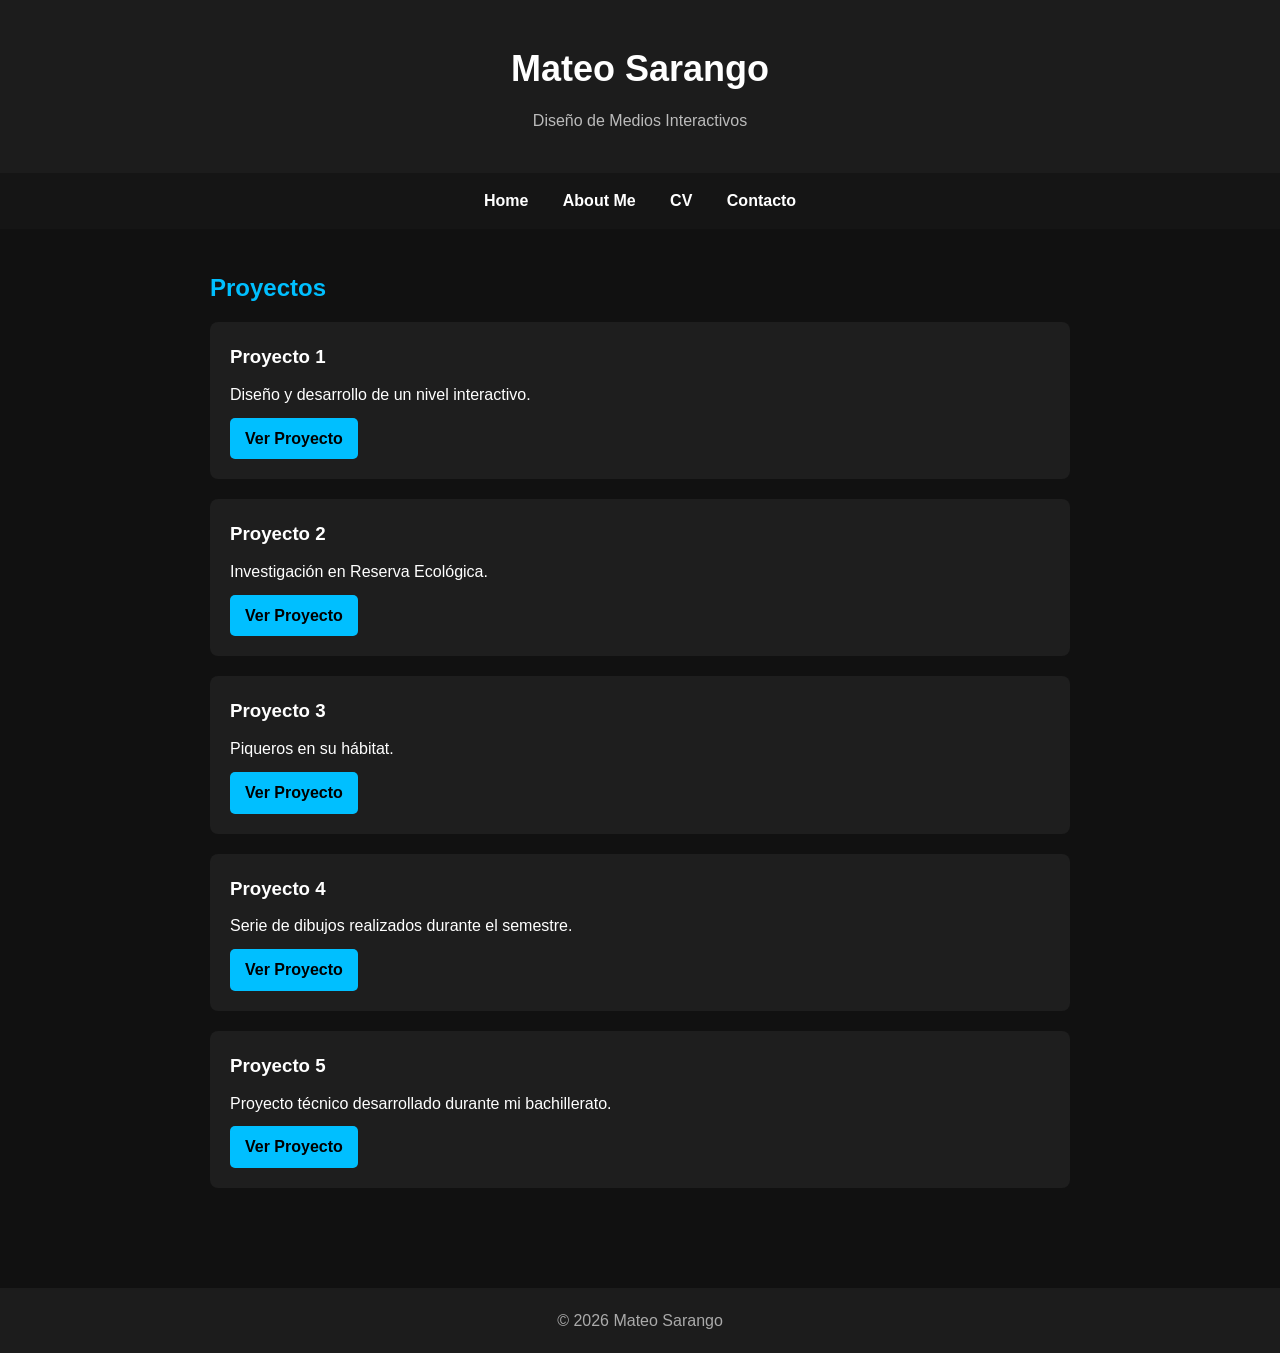
<file: index.html>
<!DOCTYPE html>
<html lang="es">
<head>
    <meta charset="UTF-8">
    <title>Mateo Sarango - Portafolio</title>
    <link rel="stylesheet" href="style_portafolio.css">

</head>
<body>

<header>
    <h1>Mateo Sarango</h1>
    <p>Diseño de Medios Interactivos</p>
</header>

<nav>
<a href="index.html">Home</a>
<a href="about.html">About Me</a>
<a href="cv.html">CV</a>
<a href="contacto.html">Contacto</a>
</nav>

<section class="contenido">
    <h2>Proyectos</h2>

    <!-- PROYECTO 1 -->
    <div class="card">
        <h3>Proyecto 1</h3>
        <p>Diseño y desarrollo de un nivel interactivo.</p>
        <a href="proyecto-unity.html" class="boton">Ver Proyecto</a>
    </div>

    <!-- PROYECTO 2 -->
    <div class="card">
        <h3>Proyecto 2</h3>
        <p>Investigación en Reserva Ecológica.</p>
        <a href="proyecto-dos.html" class="boton">Ver Proyecto</a>
    </div>

    <!-- PROYECTO 3 -->
    <div class="card">
        <h3>Proyecto 3</h3>
        <p>Piqueros en su hábitat.</p>
        <a href="proyecto-tres.html" class="boton">Ver Proyecto</a>
    </div>
    
    <!-- PROYECTO 4 -->
    <div class="card">
    <h3>Proyecto 4</h3>
    <p>Serie de dibujos realizados durante el semestre.</p>
    <a href="proyecto-cuatro.html" class="boton">Ver Proyecto</a>
    </div>

    <!-- PROYECTO 5 -->
    <div class="card">
    <h3>Proyecto 5</h3>
    <p>Proyecto técnico desarrollado durante mi bachillerato.</p>
    <a href="proyecto-cinco.html" class="boton">Ver Proyecto</a>
    </div>
    </div>

</section>

<footer>
    <p>© 2026 Mateo Sarango</p>
</footer>

</body>
</html>
</file>
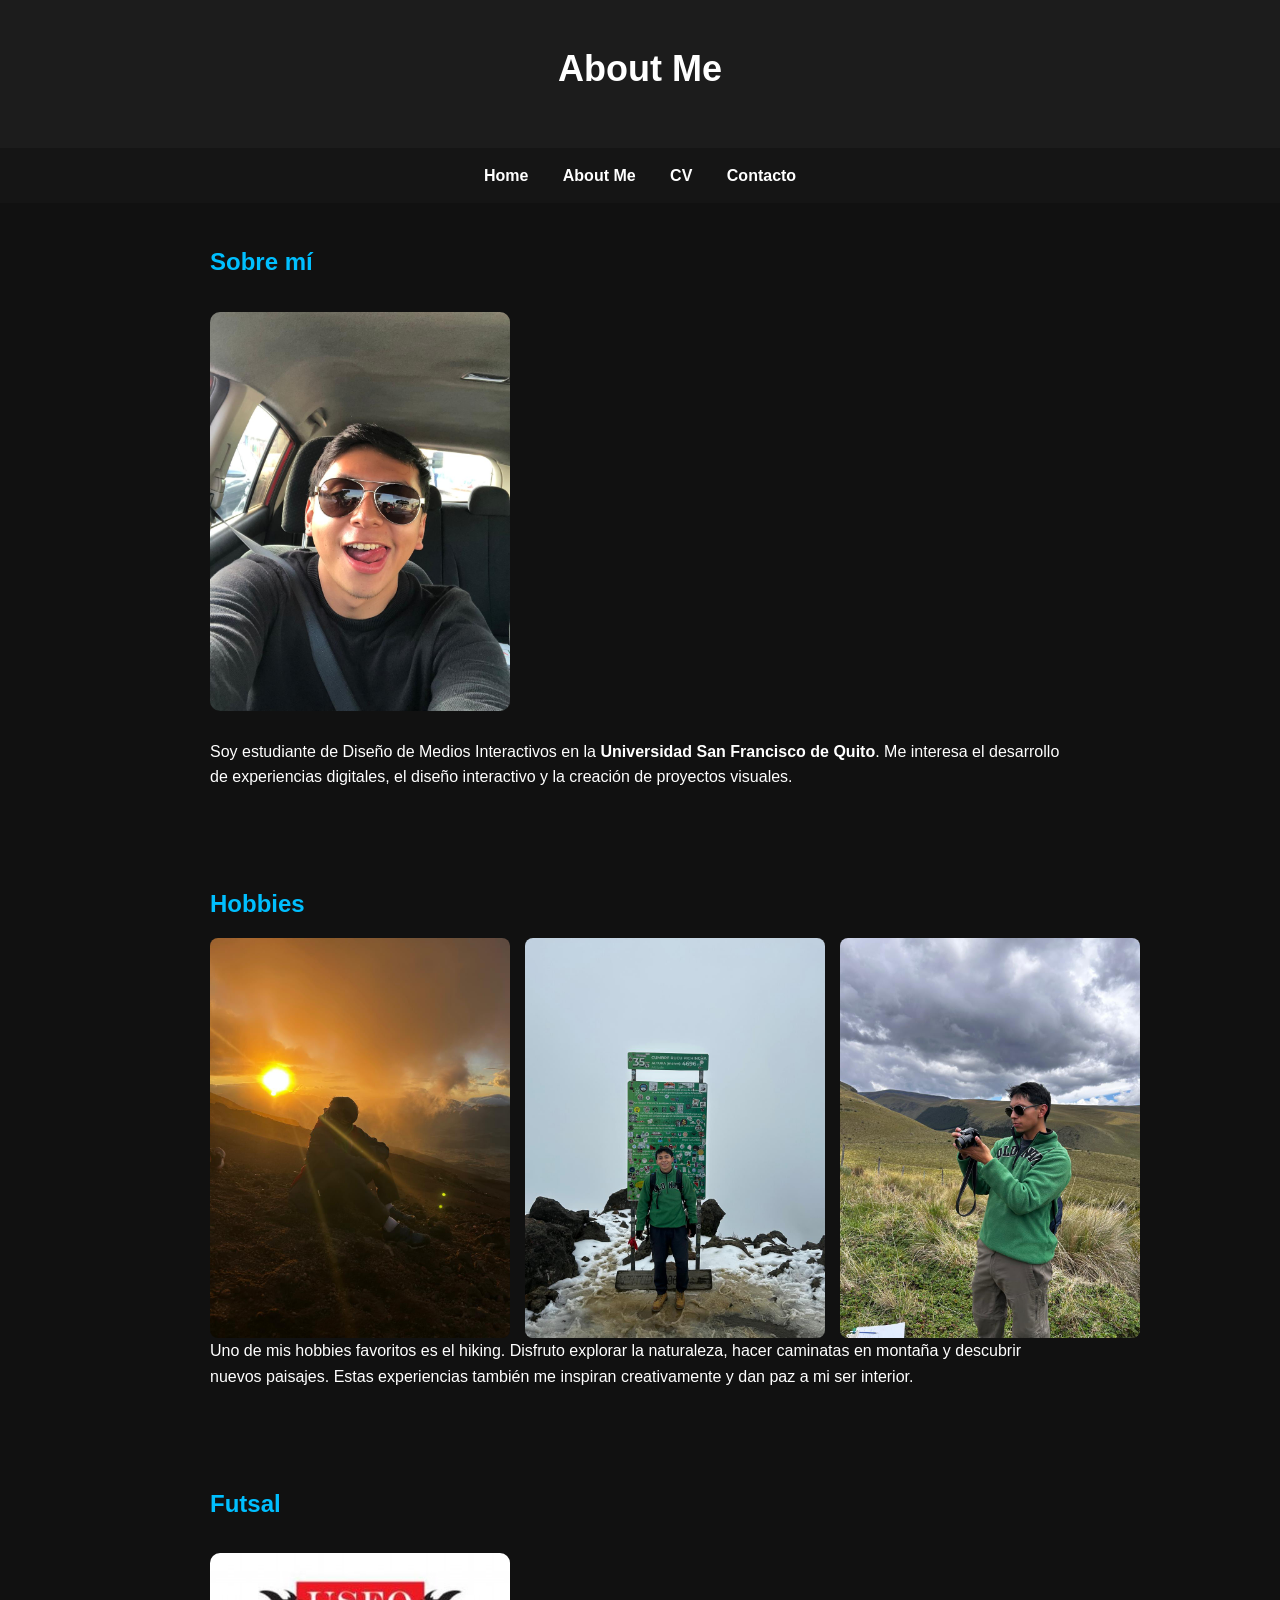
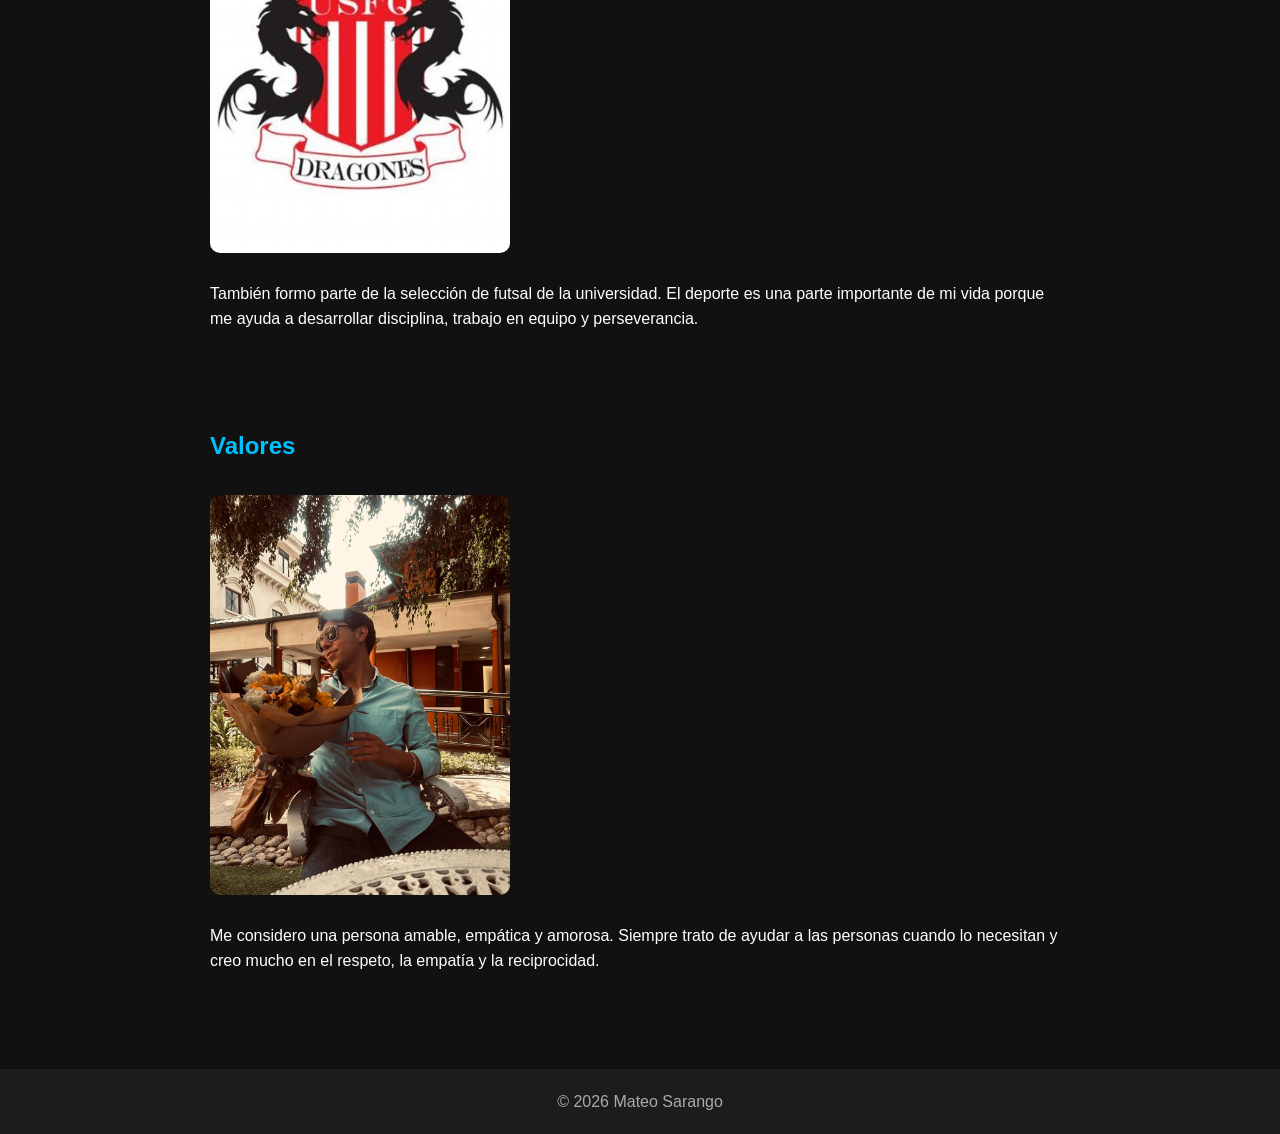
<file: about.html>
<!DOCTYPE html>
<html lang="es">
<head>
    <meta charset="UTF-8">
    <title>About Me</title>
    <link rel="stylesheet" href="style_portafolio.css">
</head>

<body>

<header>
    <h1>About Me</h1>
</header>

<nav>
<a href="index.html">Home</a>
<a href="about.html">About Me</a>
<a href="cv.html">CV</a>
<a href="contacto.html">Contacto</a>
</nav>

<section class="contenido">

    <h2>Sobre mí</h2>

    <img src="imgs/foto-mia.jpeg" alt="Foto personal" class="imagen-about">

    <p>
        Soy estudiante de Diseño de Medios Interactivos en la 
        <strong>Universidad San Francisco de Quito</strong>. 
        Me interesa el desarrollo de experiencias digitales, 
        el diseño interactivo y la creación de proyectos visuales.
    </p>

</section>


<section class="contenido">

    <h2>Hobbies</h2>
    <div class="galeria-hiking">

    <img src="imgs/hiking1.jpeg" alt="Hiking 1">
    <img src="imgs/hiking2.jpeg" alt="Hiking 2">
    <img src="imgs/hiking3.jpeg" alt="Hiking 3">
    </div>
    <p>
        Uno de mis hobbies favoritos es el hiking. Disfruto explorar 
        la naturaleza, hacer caminatas en montaña y descubrir nuevos 
        paisajes. Estas experiencias también me inspiran creativamente
        y dan paz a mi ser interior.
    </p>
</section>


<section class="contenido">

    <h2>Futsal</h2>

    <img src="imgs/futsal.jpeg" alt="Futsal" class="imagen-about">

    <p>
        También formo parte de la selección de futsal de la universidad. 
        El deporte es una parte importante de mi vida porque me ayuda a 
        desarrollar disciplina, trabajo en equipo y perseverancia.
    </p>

</section>


<section class="contenido">

    <h2>Valores</h2>

    <img src="imgs/valores.jpeg" alt="Valores personales" class="imagen-about">

    <p>
        Me considero una persona amable, empática y amorosa. 
        Siempre trato de ayudar a las personas cuando lo necesitan 
        y creo mucho en el respeto, la empatía y la reciprocidad.
    </p>

</section>


<footer>
    <p>© 2026 Mateo Sarango</p>
</footer>

</body>
</html>
</file>
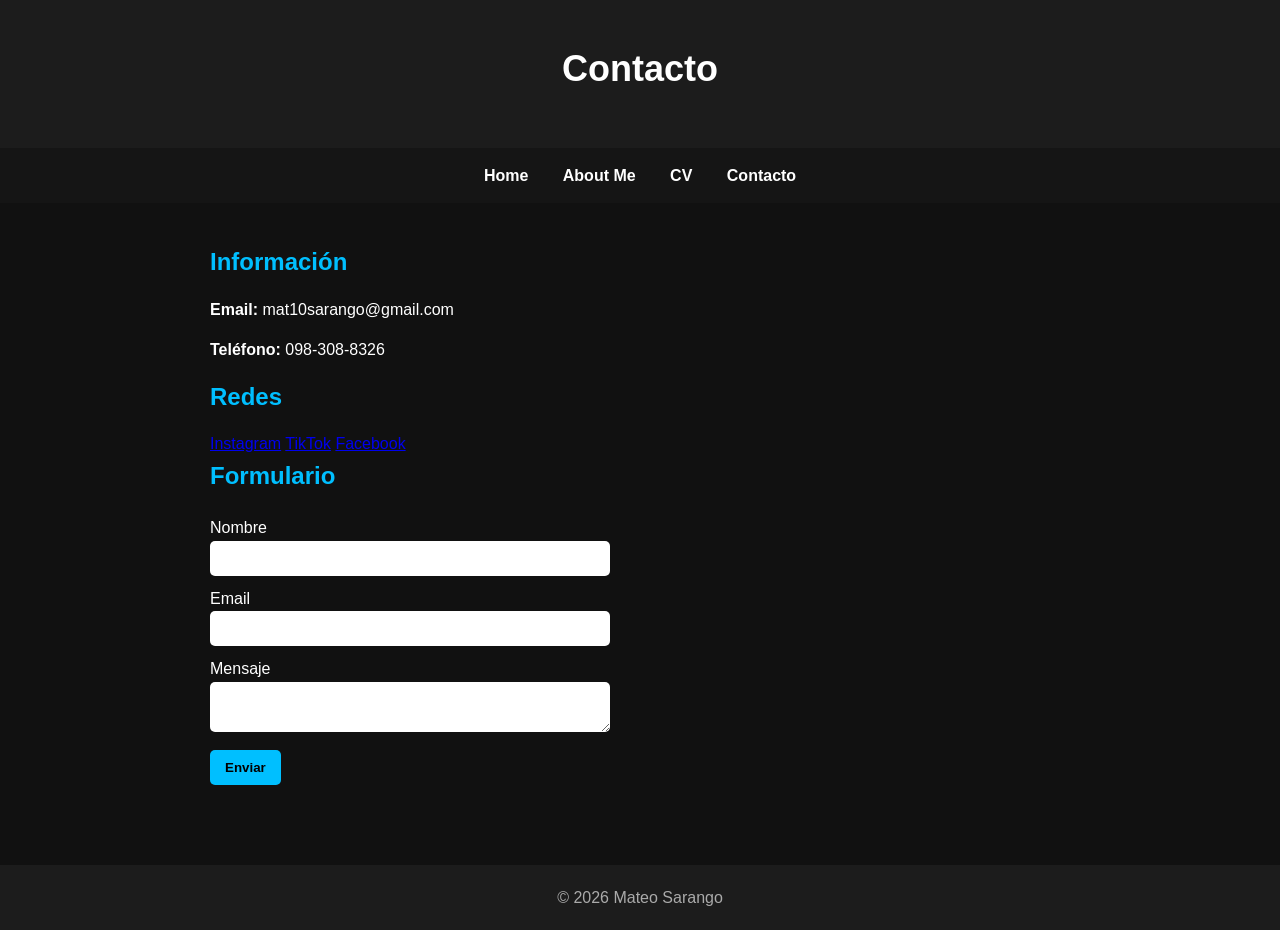
<file: contacto.html>
<!DOCTYPE html>
<html lang="es">
<head>
<meta charset="UTF-8">
<title>Contacto</title>
<link rel="stylesheet" href="style_portafolio.css">
</head>

<body>

<header>
<h1>Contacto</h1>
</header>

<nav>
<a href="index.html">Home</a>
<a href="about.html">About Me</a>
<a href="cv.html">CV</a>
<a href="contacto.html">Contacto</a>
</nav>

<section class="contenido">

<h2>Información</h2>

<p><strong>Email:</strong> mat10sarango@gmail.com</p>
<p><strong>Teléfono:</strong> 098-308-8326</p>

<h2>Redes</h2>

<a href="https://www.instagram.com/mateo_s.a.m/?hl=es">Instagram</a>
<a href="https://www.tiktok.com/@_mateo3007?lang=es">TikTok</a>
<a href="https://www.facebook.com/mateo.sarango.66198/?locale=es_LA">Facebook</a>

<h2>Formulario</h2>

<form>

<label>Nombre</label>
<input type="text">

<label>Email</label>
<input type="email">

<label>Mensaje</label>
<textarea></textarea>

<button type="submit">Enviar</button>

</form>

</section>

<footer>
<p>© 2026 Mateo Sarango</p>
</footer>

</body>
</html>
</file>
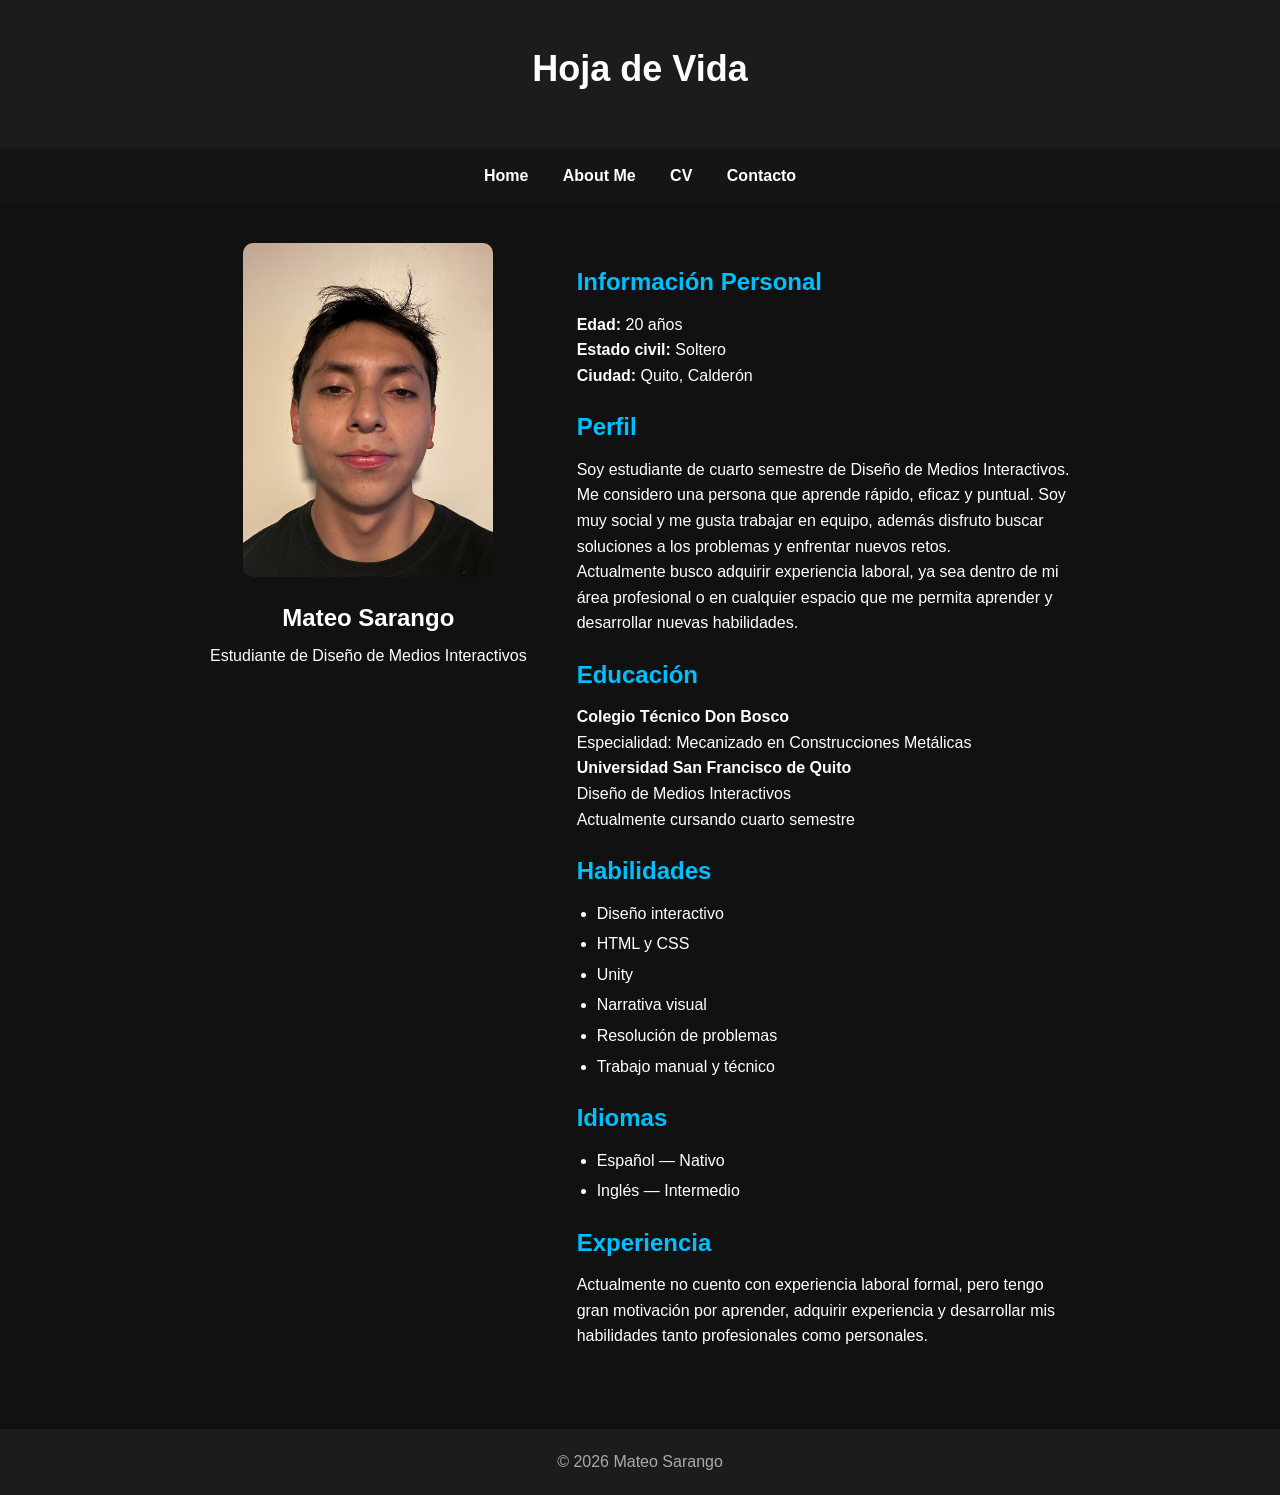
<file: cv.html>
<!DOCTYPE html>
<html lang="es">
<head>
<meta charset="UTF-8">
<title>Hoja de Vida</title>
<link rel="stylesheet" href="style_portafolio.css">
</head>

<body>

<header>
<h1>Hoja de Vida</h1>
</header>

<nav>
<a href="index.html">Home</a>
<a href="about.html">About Me</a>
<a href="cv.html">CV</a>
<a href="contacto.html">Contacto</a>
</nav>

<section class="cv-container">

<div class="cv-foto">

<img src="imgs/foto-cv2.jpeg" alt="Foto Mateo">

<h2>Mateo Sarango</h2>

<p>Estudiante de Diseño de Medios Interactivos</p>

</div>


<div class="cv-info">

<h2>Información Personal</h2>

<p><strong>Edad:</strong> 20 años</p>
<p><strong>Estado civil:</strong> Soltero</p>
<p><strong>Ciudad:</strong> Quito, Calderón</p>


<h2>Perfil</h2>

<p>
Soy estudiante de cuarto semestre de Diseño de Medios Interactivos.
Me considero una persona que aprende rápido, eficaz y puntual.
Soy muy social y me gusta trabajar en equipo, además disfruto buscar
soluciones a los problemas y enfrentar nuevos retos.
</p>

<p>
Actualmente busco adquirir experiencia laboral, ya sea dentro
de mi área profesional o en cualquier espacio que me permita
aprender y desarrollar nuevas habilidades.
</p>


<h2>Educación</h2>

<p>
<strong>Colegio Técnico Don Bosco</strong><br>
Especialidad: Mecanizado en Construcciones Metálicas
</p>

<p>
<strong>Universidad San Francisco de Quito</strong><br>
Diseño de Medios Interactivos<br>
Actualmente cursando cuarto semestre
</p>


<h2>Habilidades</h2>

<ul>
<li>Diseño interactivo</li>
<li>HTML y CSS</li>
<li>Unity</li>
<li>Narrativa visual</li>
<li>Resolución de problemas</li>
<li>Trabajo manual y técnico</li>
</ul>


<h2>Idiomas</h2>

<ul>
<li>Español — Nativo</li>
<li>Inglés — Intermedio</li>
</ul>


<h2>Experiencia</h2>

<p>
Actualmente no cuento con experiencia laboral formal,
pero tengo gran motivación por aprender, adquirir experiencia
y desarrollar mis habilidades tanto profesionales como personales.
</p>

</div>

</section>

<footer>
<p>© 2026 Mateo Sarango</p>
</footer>

</body>
</html>
</file>
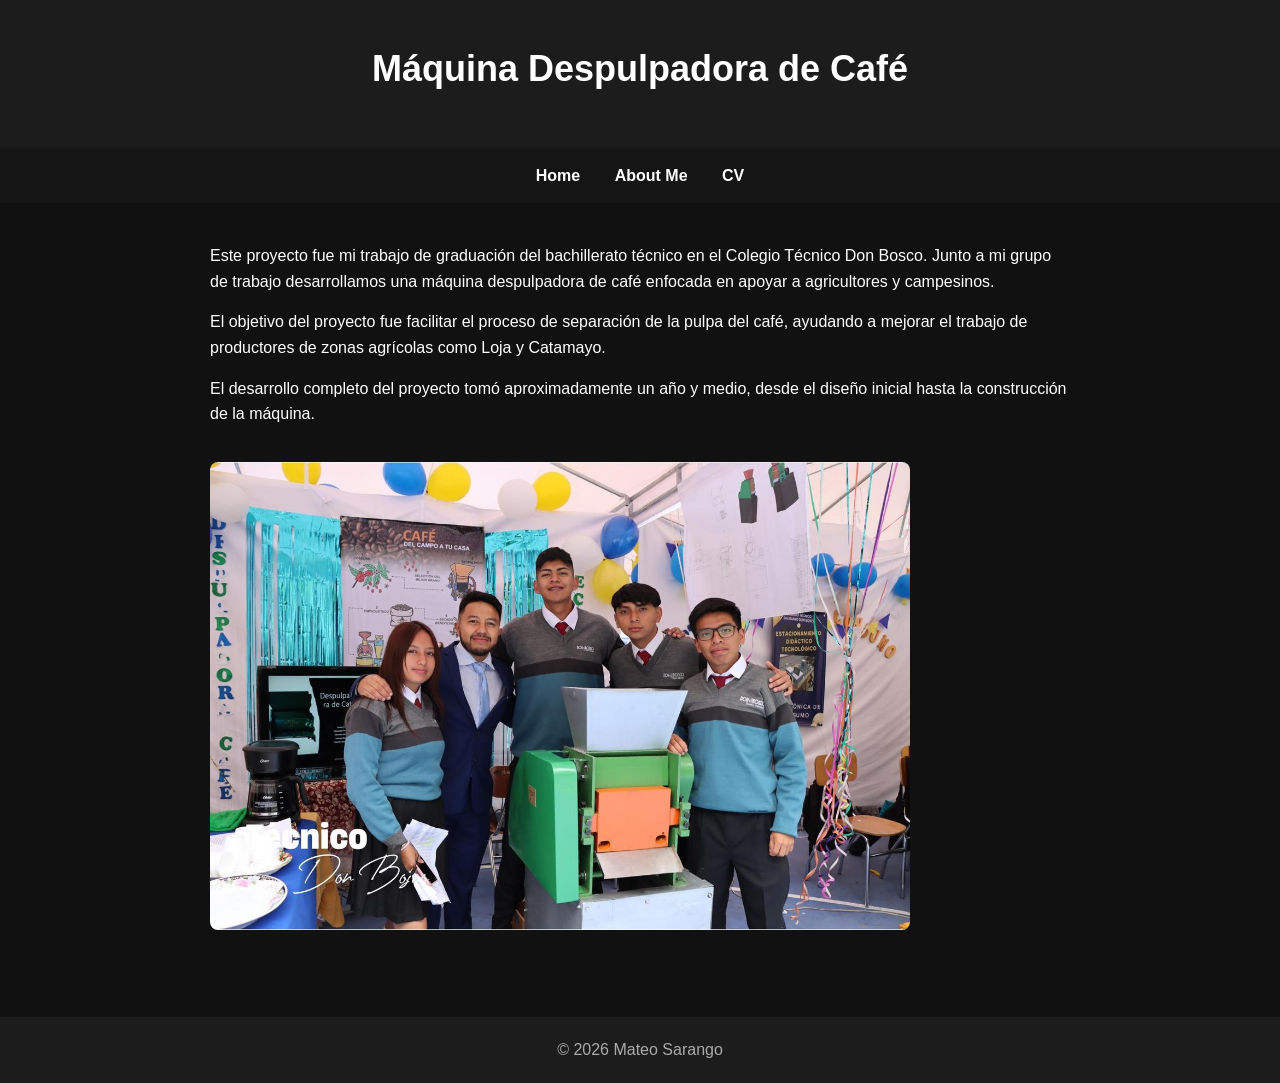
<file: proyecto-cinco.html>
<!DOCTYPE html>
<html lang="es">
<head>
<meta charset="UTF-8">
<title>Máquina Despulpadora de Café</title>
<link rel="stylesheet" href="style_portafolio.css">
</head>

<body>

<header>
<h1>Máquina Despulpadora de Café</h1>
</header>

<nav>
<a href="index.html">Home</a>
<a href="about.html">About Me</a>
<a href="cv.html">CV</a>
</nav>

<section class="contenido">

<p>
Este proyecto fue mi trabajo de graduación del bachillerato
técnico en el Colegio Técnico Don Bosco. Junto a mi grupo
de trabajo desarrollamos una máquina despulpadora de café
enfocada en apoyar a agricultores y campesinos.
</p>

<p>
El objetivo del proyecto fue facilitar el proceso de separación
de la pulpa del café, ayudando a mejorar el trabajo de
productores de zonas agrícolas como Loja y Catamayo.
</p>

<p>
El desarrollo completo del proyecto tomó aproximadamente
un año y medio, desde el diseño inicial hasta la construcción
de la máquina.
</p>

<img src="imgs/maquina.jpeg" alt="Máquina despulpadora" class="imagen-proyecto">

</section>

<footer>
<p>© 2026 Mateo Sarango</p>
</footer>

</body>
</html>
</file>
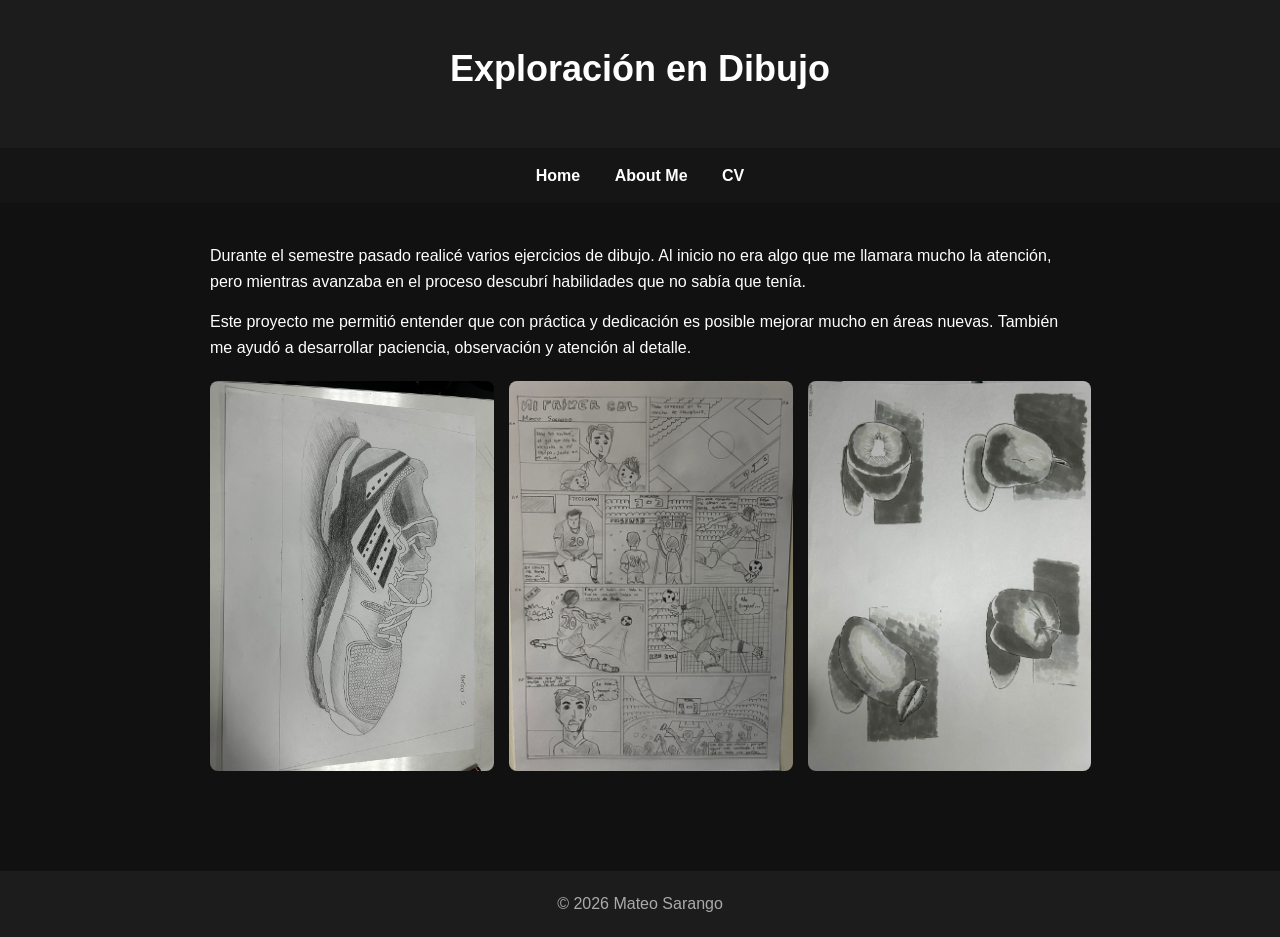
<file: proyecto-cuatro.html>
<!DOCTYPE html>
<html lang="es">
<head>
<meta charset="UTF-8">
<title>Exploración en Dibujo</title>
<link rel="stylesheet" href="style_portafolio.css">
</head>

<body>

<header>
<h1>Exploración en Dibujo</h1>
</header>

<nav>
<a href="index.html">Home</a>
<a href="about.html">About Me</a>
<a href="cv.html">CV</a>
</nav>

<section class="contenido">

<p>
Durante el semestre pasado realicé varios ejercicios de dibujo.
Al inicio no era algo que me llamara mucho la atención, pero
mientras avanzaba en el proceso descubrí habilidades que no
sabía que tenía.
</p>

<p>
Este proyecto me permitió entender que con práctica y
dedicación es posible mejorar mucho en áreas nuevas.
También me ayudó a desarrollar paciencia, observación
y atención al detalle.
</p>

<div class="galeria-proyecto">

<img src="imgs/dibujo1.jpeg" alt="Dibujo 1">
<img src="imgs/dibujo2.jpeg" alt="Dibujo 2">
<img src="imgs/dibujo3.jpeg" alt="Dibujo 3">

</div>

</section>

<footer>
<p>© 2026 Mateo Sarango</p>
</footer>

</body>
</html>
</file>
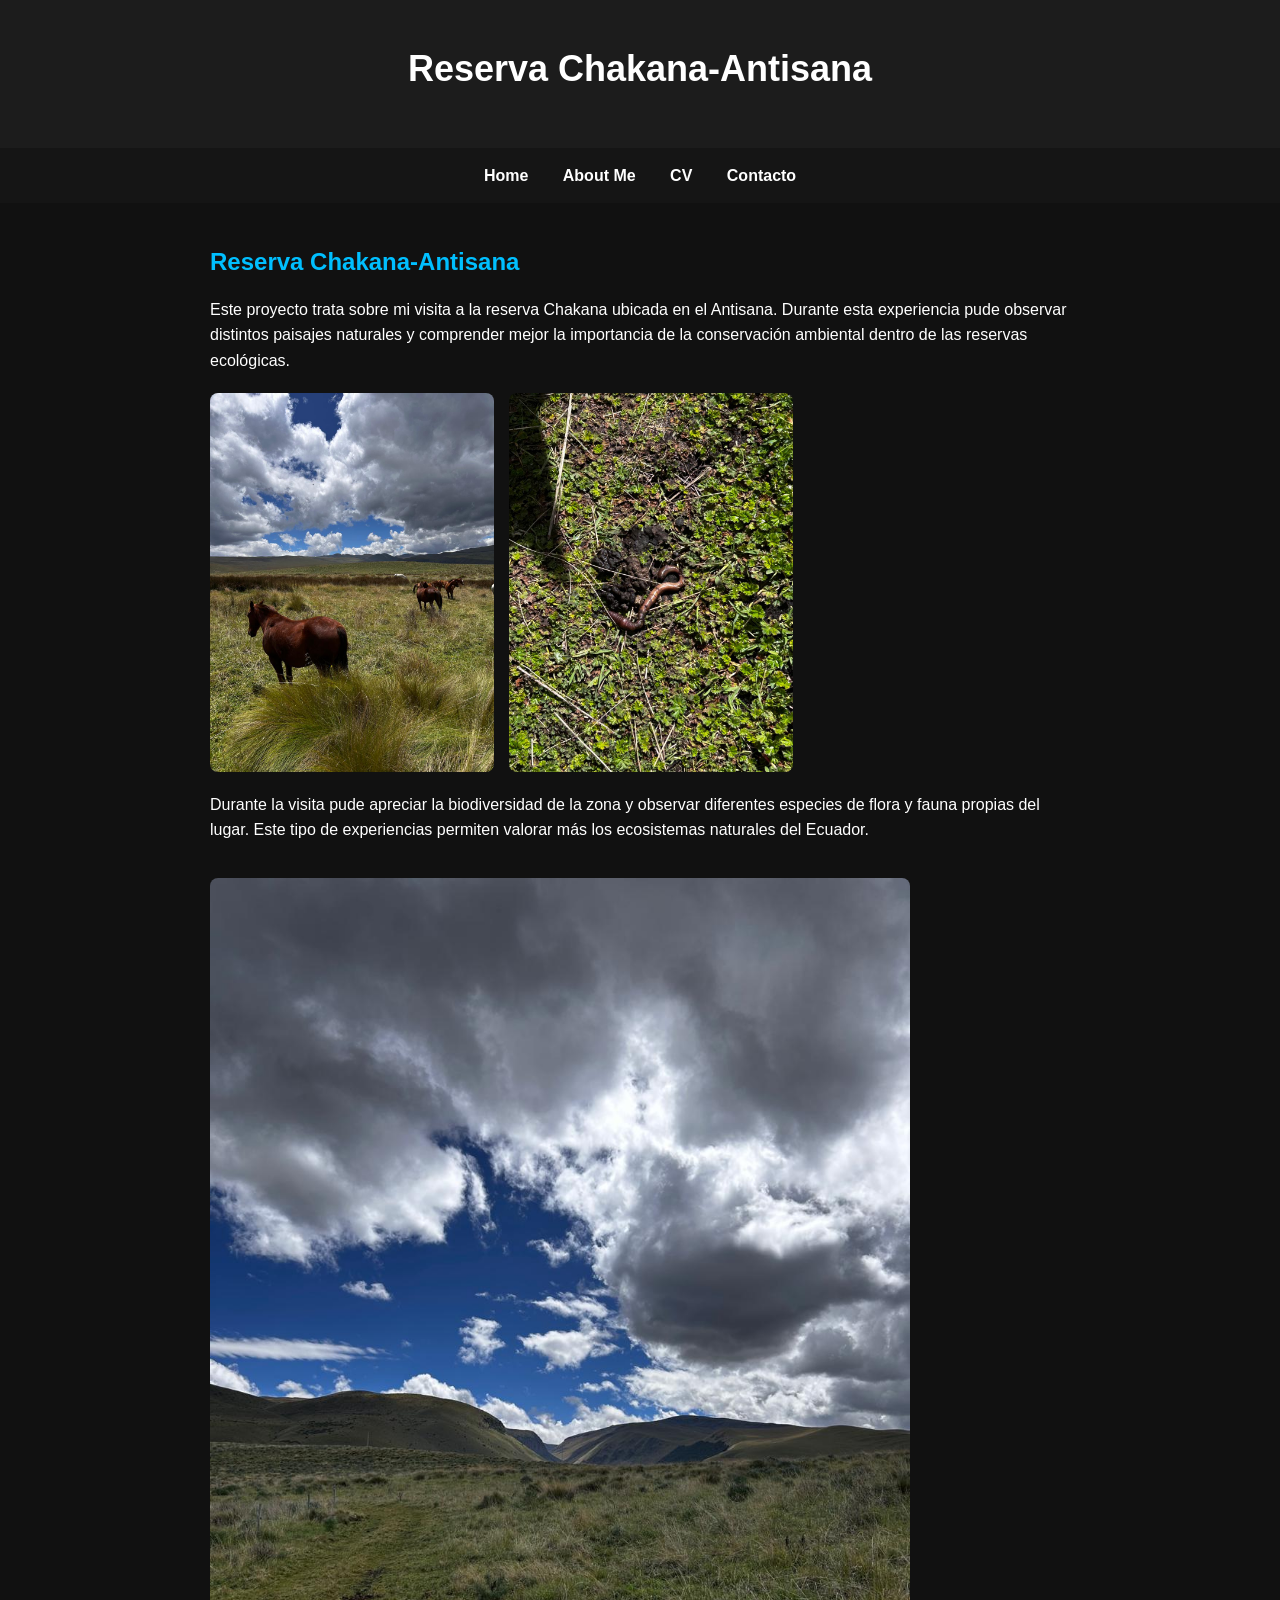
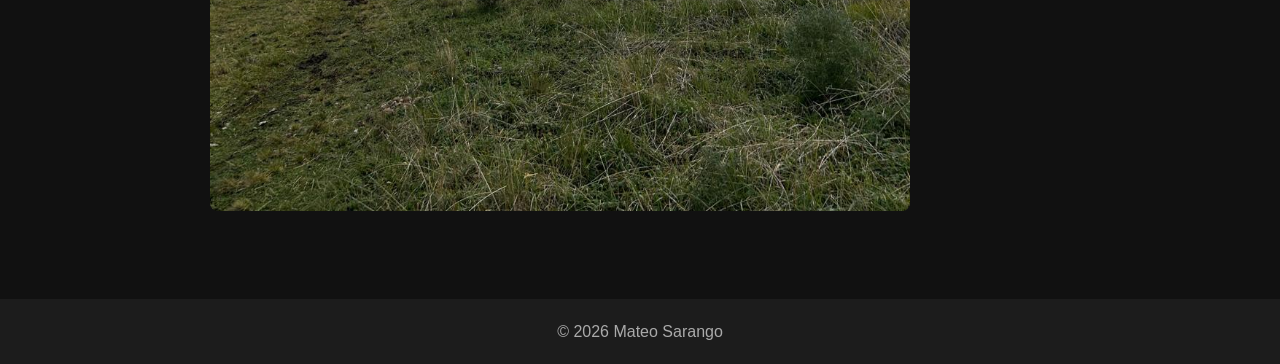
<file: proyecto-dos.html>
<!DOCTYPE html>
<html lang="es">
<head>
    <meta charset="UTF-8">
    <title>Proyecto Dos</title>
    <link rel="stylesheet" href="style_portafolio.css">
</head>
<body>

<header>
    <h1>Reserva Chakana-Antisana</h1>
</header>

<nav>
<a href="index.html">Home</a>
<a href="about.html">About Me</a>
<a href="cv.html">CV</a>
<a href="contacto.html">Contacto</a>
</nav>

<section class="contenido">

<h2>Reserva Chakana-Antisana</h2>

<p>
Este proyecto trata sobre mi visita a la reserva Chakana ubicada
en el Antisana. Durante esta experiencia pude observar distintos
paisajes naturales y comprender mejor la importancia de la
conservación ambiental dentro de las reservas ecológicas.
</p>

<div class="galeria-proyecto">
<img src="imgs/chakana1.jpeg" alt="Reserva Chakana">
<img src="imgs/chakana2.jpeg" alt="Reserva Chakana paisaje">
</div>

<p>
Durante la visita pude apreciar la biodiversidad de la zona y
observar diferentes especies de flora y fauna propias del lugar.
Este tipo de experiencias permiten valorar más los ecosistemas
naturales del Ecuador.
</p>

<img src="imgs/chakana3.jpeg" alt="Reserva Chakana" class="imagen-proyecto">

</section>

<footer>
    <p>© 2026 Mateo Sarango</p>
</footer>

</body>
</html>
</file>
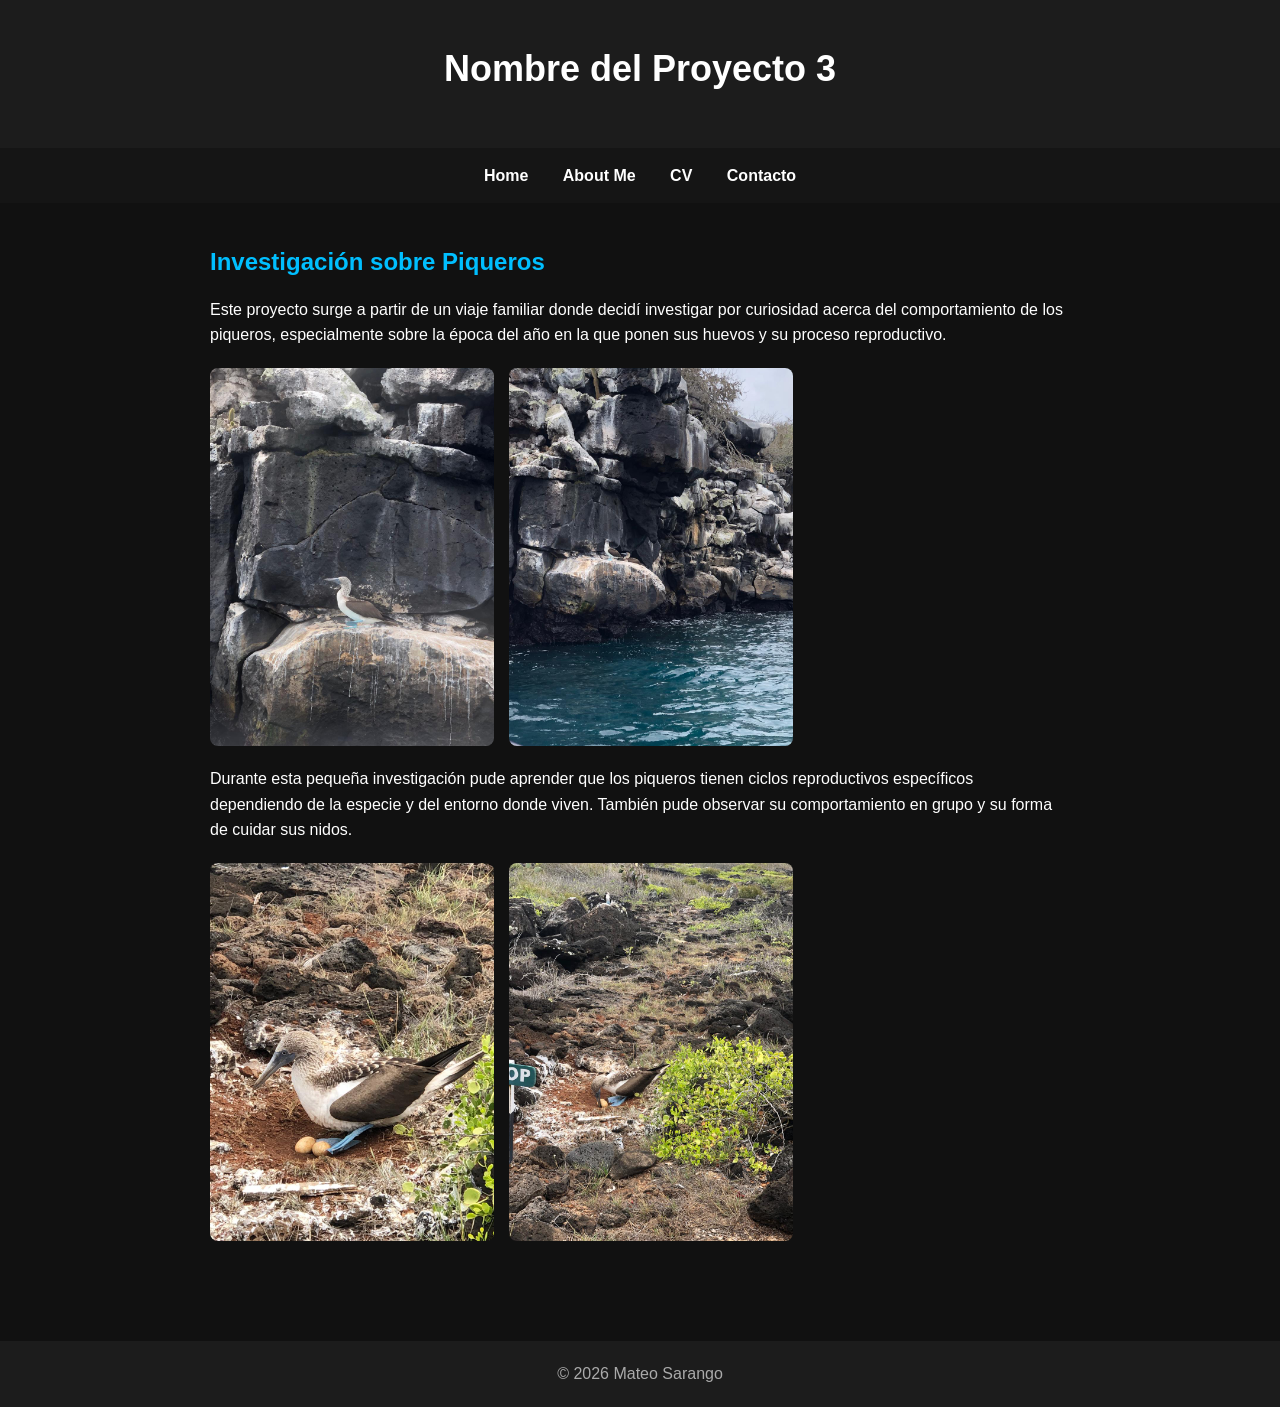
<file: proyecto-tres.html>
<!DOCTYPE html>
<html lang="es">
<head>
    <meta charset="UTF-8">
    <title>Proyecto Tres</title>
    <link rel="stylesheet" href="style_portafolio.css">
</head>
<body>

<header>
    <h1>Nombre del Proyecto 3</h1>
</header>

<nav>
<a href="index.html">Home</a>
<a href="about.html">About Me</a>
<a href="cv.html">CV</a>
<a href="contacto.html">Contacto</a>
</nav>

<section class="contenido">

<h2>Investigación sobre Piqueros</h2>

<p>
Este proyecto surge a partir de un viaje familiar donde decidí
investigar por curiosidad acerca del comportamiento de los
piqueros, especialmente sobre la época del año en la que
ponen sus huevos y su proceso reproductivo.
</p>

<div class="galeria-proyecto">
<img src="imgs/piqueros1.jpeg" alt="Piqueros">
<img src="imgs/piqueros2.jpeg" alt="Piqueros aves">
</div>

<p>
Durante esta pequeña investigación pude aprender que los
piqueros tienen ciclos reproductivos específicos dependiendo
de la especie y del entorno donde viven. También pude
observar su comportamiento en grupo y su forma de cuidar
sus nidos.
</p>

<div class="galeria-proyecto">
<img src="imgs/piqueros3.jpeg" alt="Piqueros">
<img src="imgs/piqueros4.jpeg" alt="Piqueros">
</div>

</section>

<footer>
    <p>© 2026 Mateo Sarango</p>
</footer>

</body>
</html>
</file>
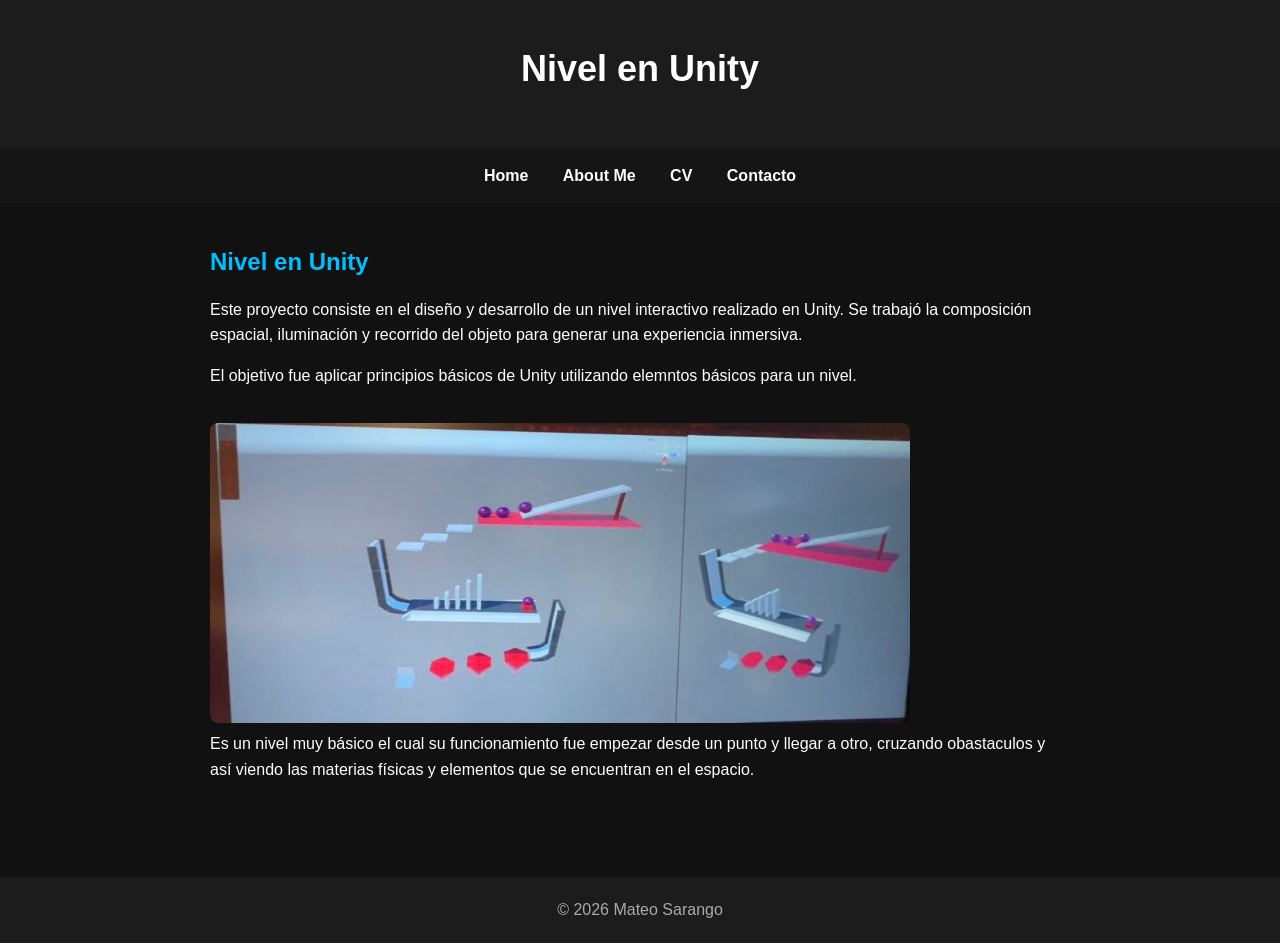
<file: proyecto-unity.html>
<!DOCTYPE html>
<html lang="es">
<head>
    <meta charset="UTF-8">
    <title>Nivel en Unity</title>
    <link rel="stylesheet" href="style_portafolio.css">
</head>
<body>

<header>
    <h1>Nivel en Unity</h1>
</header>

<nav>
<a href="index.html">Home</a>
<a href="about.html">About Me</a>
<a href="cv.html">CV</a>
<a href="contacto.html">Contacto</a>
</nav>

<section class="contenido">
    <h2>Nivel en Unity</h2>

    <p>
        Este proyecto consiste en el diseño y desarrollo de un nivel interactivo
        realizado en Unity. Se trabajó la composición espacial, iluminación
        y recorrido del objeto para generar una experiencia inmersiva.
    </p>

    <p>
        El objetivo fue aplicar principios básicos de Unity utilizando
        elemntos básicos para un nivel.
    </p>

    <img src="imgs/nivel.jpeg" width="75cm" height="300cm" alt="Nivel en Unity" class="imagen-proyecto">
    
    
    <P>
        Es un nivel muy básico el cual su funcionamiento fue empezar desde un
        punto y llegar a otro, cruzando obastaculos y así viendo las materias físicas 
        y elementos que se encuentran en el espacio.
    </P>
    
</section>

<footer>
    <p>© 2026 Mateo Sarango</p>
</footer>

</body>
</html>
</file>
<file: style_portafolio.css>
/* =========================
RESET BÁSICO
========================= */

*{
margin:0;
padding:0;
box-sizing:border-box;
}


/* =========================
BODY
========================= */

body{
font-family: Arial, Helvetica, sans-serif;
background-color:#111;
color:white;
line-height:1.6;
}


/* =========================
HEADER
========================= */

header{
background-color:#1c1c1c;
padding:40px;
text-align:center;
}

header h1{
font-size:36px;
margin-bottom:10px;
}

header p{
color:#bbbbbb;
}


/* =========================
NAVBAR
========================= */

nav{
background-color:#151515;
padding:15px;
text-align:center;
}

nav a{
color:white;
text-decoration:none;
margin:0 15px;
font-weight:bold;
}

nav a:hover{
color:#00bfff;
}


/* =========================
CONTENIDO GENERAL
========================= */

.contenido{
max-width:900px;
margin:auto;
padding:40px 20px;
}

.contenido h2{
margin-bottom:15px;
color:#00bfff;
}

.contenido p{
margin-bottom:15px;
}


/* =========================
CARDS DE PROYECTOS
========================= */

.card{
background:#1e1e1e;
padding:20px;
border-radius:8px;
margin-bottom:20px;
}

.card h3{
margin-bottom:10px;
}

.card p{
margin-bottom:10px;
}


/* =========================
BOTONES
========================= */

.boton{
display:inline-block;
background:#00bfff;
color:black;
padding:8px 15px;
text-decoration:none;
border-radius:5px;
font-weight:bold;
}

.boton:hover{
background:#009acd;
}


/* =========================
IMÁGENES DE PROYECTOS
========================= */

.imagen-proyecto{
width:100%;
max-width:700px;
margin-top:20px;
border-radius:8px;
}


/* =========================
IMÁGENES ABOUT ME
========================= */

.imagen-about{
width:300px;
margin-top:15px;
margin-bottom:20px;
border-radius:10px;
}
.galeria-hiking{
display:flex;
gap:15px;
margin-top:15px;
}

.galeria-hiking img{
width:300px;
height:auto;
border-radius:8px;
}


/* =========================
REDES SOCIALES
========================= */

.redes{
margin-top:15px;
}

.boton-red{
display:inline-block;
margin-right:10px;
padding:8px 15px;
background:#333;
color:white;
text-decoration:none;
border-radius:5px;
}

.boton-red:hover{
background:#00bfff;
color:black;
}


/* =========================
FORMULARIO
========================= */

form{
margin-top:20px;
max-width:400px;
}

input,
textarea{
width:100%;
padding:10px;
margin-bottom:10px;
border:none;
border-radius:5px;
}

button{
background:#00bfff;
color:black;
border:none;
padding:10px 15px;
border-radius:5px;
cursor:pointer;
font-weight:bold;
}

button:hover{
background:#009acd;
}


/* =========================
FOOTER
========================= */

footer{
background:#1c1c1c;
text-align:center;
padding:20px;
margin-top:40px;
color:#aaaaaa;
}


/* =========================
RESPONSIVE
========================= */

@media (max-width:768px){

header h1{
font-size:28px;
}

.contenido{
padding:30px 15px;
}

.imagen-about{
width:100%;
}

}

/* =========================
CV
========================= */

.cv-container{
display:flex;
gap:50px;
max-width:900px;
margin:auto;
padding:40px 20px;
align-items:flex-start;
}

.cv-foto{
text-align:center;
min-width:220px;
}

.cv-foto img{
width:250px;
border-radius:10px;
margin-bottom:15px;
}

.cv-foto h2{
margin-bottom:5px;
}

.cv-info{
flex:1;
}

.cv-info h2{
margin-top:20px;
margin-bottom:10px;
color:#00bfff;
}

.cv-info ul{
margin-left:20px;
margin-bottom:10px;
}

.cv-info li{
margin-bottom:5px;
}

.galeria-proyecto{
display:flex;
gap:15px;
margin:20px 0;
}

.galeria-proyecto img{
width:33%;
height:auto;
border-radius:8px;
object-fit:cover;
}
.galeria-proyecto img:hover{
transform:scale(1.03);
transition:0.3s;
}
</file>
